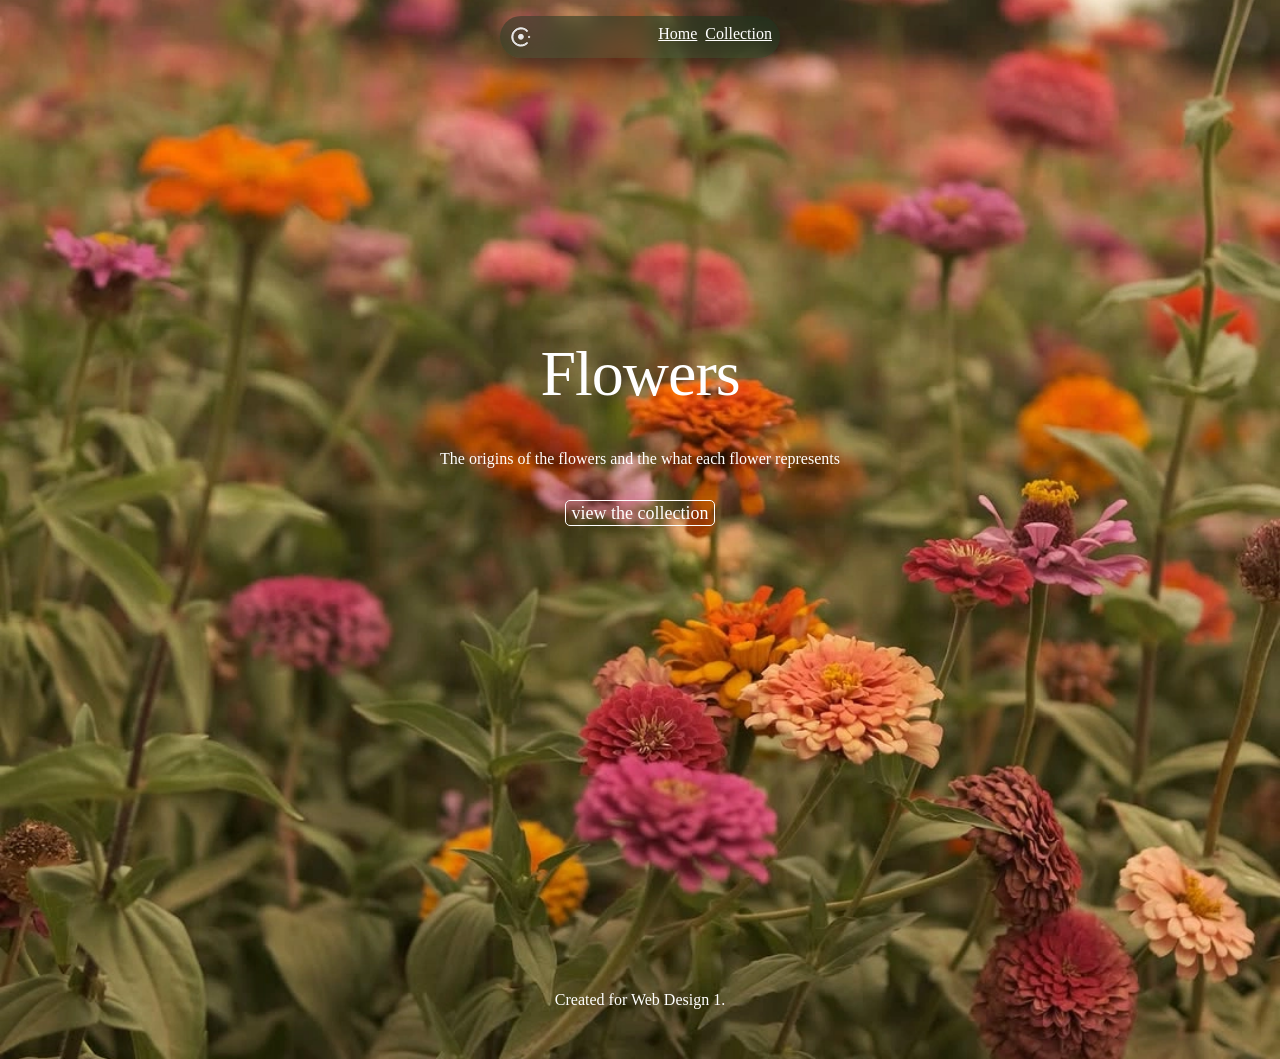
<file: index.html>
<!-- COLLECTION -->

<!DOCTYPE html>
<head>
  <title>Collection</title>
  <meta name="viewport" content="width=device-width, initial-scale=1">
  <link rel="stylesheet" href="styles.css">
  <link rel="preconnect" href="https://fonts.googleapis.com">
<link rel="preconnect" href="https://fonts.gstatic.com" crossorigin>
<link href="https://fonts.googleapis.com/css2?family=Fira+Sans:ital,wght@0,100;0,200;0,300;0,400;0,500;0,600;0,700;0,800;0,900;1,100;1,200;1,300;1,400;1,500;1,600;1,700;1,800;1,900&display=swap" rel="stylesheet">
</head>


<body class="bg-image">
 




  <!-- HEADER -->
  <header>
    <img src="FLOWERS/collection-icon.svg" alt="collection collection icon"> 

      <a href="index.html">Home</a>
      <a href="collection.html">Collection</a>
  </header>



  <!-- MAIN CONTENT-->
  <main>
    <h1>Flowers</h1>
    <p>The origins of the flowers and the what each flower represents </p>

    <a href="collection.html" class="button">view the collection</a>
  </main>



  <!-- FOOTER -->
  <footer>
    <p>Created for Web Design 1.</p>
  </footer>



</body>
</file>
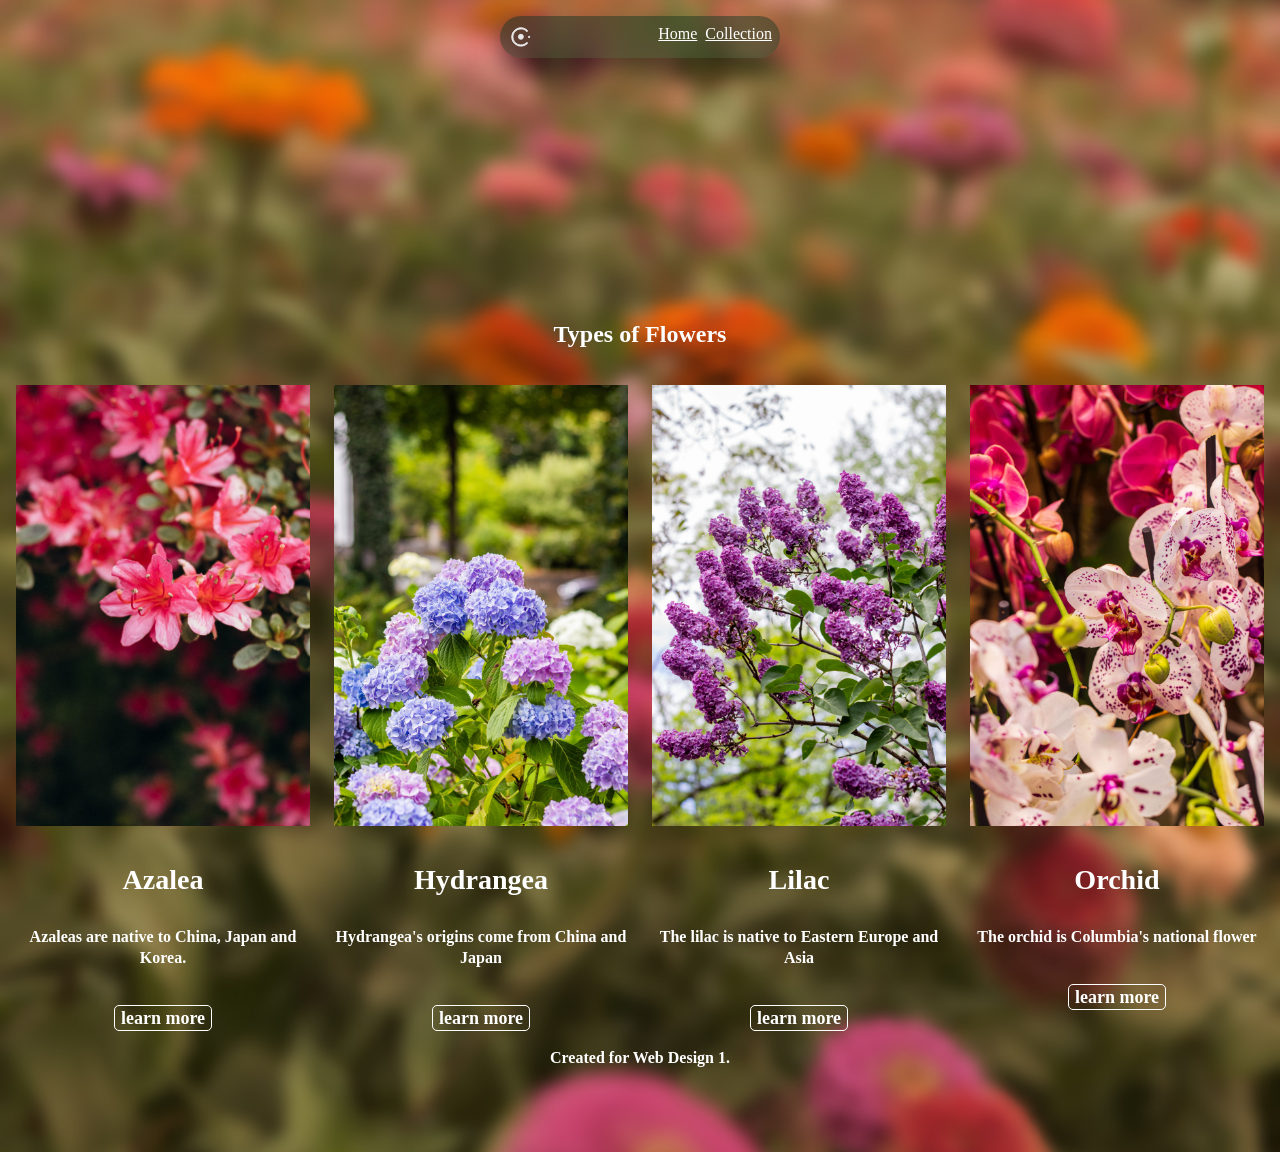
<file: collection.html>
<!-- COLLECTION -->

<!DOCTYPE html>
<head>

  <title>Collection Flowers</title>
  <meta name="viewport" content="width=device-width, initial-scale=1">
  <link rel="stylesheet" href="styles.css">
</head>


<body class="collection-page">


  <!-- HEADER -->
  <header>

    <img src="FLOWERS/collection-icon.svg" alt="collection collection icon"> 

      <a href="index.html">Home</a>
      <a href="collection.html">Collection</a>
  </header>



  <!-- MAIN CONTENT-->
  <main>

      <h2>Types of Flowers<h2>

    <div class="grid">

        <div>
        <img src="FLOWERS/Azalea.jpg" alt="">
        <h3>Azalea</h3>
        <p>Azaleas are native to China, Japan and Korea.</p>
        <a></a>
             <a href class="button">learn more</a>
        </div>

        <div>
         <img src="FLOWERS/Hydrangea.jpg" alt="">
         <h3>Hydrangea</h3>
        <p>Hydrangea's origins come from China and Japan</p>
        <a></a>
             <a href class="button">learn more</a>
        </div>

        <div> 
          <img src="FLOWERS/Lilac.jpg" alt=""> 
          <h3>Lilac</h3>
        <p>The lilac is native to Eastern Europe and Asia</p>
        <a></a>
             <a href class="button">learn more</a>
        </div>

        <div> 
          <img src="FLOWERS/Orchid.jpg" alt="">
          <h3>Orchid</h3>
        <p>The orchid is Columbia's national flower</p>
        <a></a>
         <a href class="button">learn more</a>
        </div>
         

    </div>
     



  <!-- FOOTER -->
  <footer>
    <p>Created for Web Design 1.</p>
  </footer>



</body>
</file>
<file: styles.css>
/* COLLECTION */


* {
  box-sizing: border-box;
}


body {
  background: #000000;
  color: #ffffff;
  margin: 0;
  padding: 0; 
  line-height: 1.3;
  font-size: 16px;
  min-height: 100vh;
  max-width: 100vw;
  text-align: center;
}

img {
  max-width: 100%;
}

.bg-image{
  background-image: url(FLOWERS/Zinnia.jpg);
  background-size: cover;
  background-position: center;
}

.button{
  color: inherit;
  text-decoration: none;
  border: 2px solid;
  padding: 8px 16px;
  border-radius: 16px;
}

.button:hover{
  border-style:groove;
    background-color: #e495c856;
    color: #ebb3d7;
}

main {
    max-width: 1400px;
    margin-left: auto;
    margin-right: auto;
   padding: 16px;
   padding-top: 25vh;
   min-height: 100vh;
   
}

h1{
  font-size:64px;
    line-height: 100%;
    letter-spacing: -1px;
    font-weight: 500;
    text-align: center;
}

p{
   font-size: 16px;
    margin:0 0 32px 0; 
    text-align: center;
}

.button{
  padding:12px 20px;
}

footer{
  text-align: center;
  padding: 16px;
}


header{
  background-color: rgba(27, 54, 32, 0.515);
  max-width: 280px;
  width: 90%;
  padding: 8px;
  border-radius: 24px;

  display: grid;
  grid-template-columns: 2fr auto auto;
  gap:8px;

  margin: 16px auto;
  position: sticky;
  top:8px;

  backdrop-filter: blur(12px);
  box-shadow: 0 16px 24px rgba(0, 0, 0, 0.477);
}

header a{
  color: #ffffff;
  transition: colour 0.3s ease;
}

header a:hover{
  color: #ebbada;
}

a{
  color: rgb(1, 30, 0);
}

.grid{
  display:grid;
  grid-template-columns: repeat(auto-fit, minmax(200px, 1fr));
  gap: 24px;
  align-items: start;
  margin-top: 35px;
}
.grid-img{
  width:100%;
  aspect-ratio: 4/5;
  object-fit: cover;
  border-radius: 18px;
  border: 1px solid #ebbada;
  box-shadow: 0 8px 24px rgb(1, 30, 0);
  transition: transform 0.4s ease, box shodow 0.4s ease;
}
.grid img:hover{
  transform: scale(1.03);
  box-shadow: 0 10px 25px  rgb(1, 30, 0);
}

h2 {
  text-align: center;
}

.button{
  color:inherit;
    text-decoration: none;
    border: 1px solid;
    padding: 2px 6px;
    border-radius: 5px;
    font-size: 18px;
    transition: all 0.3 ease;

}

.collection-page {
  background-image: url(FLOWERS/Zinniablurr.jpg);
  background-size: cover;
  background-position: center;
  background-repeat: no-repeat;
  background-attachment: fixed;

  color:rgb(255, 255, 255)
}
</file>
